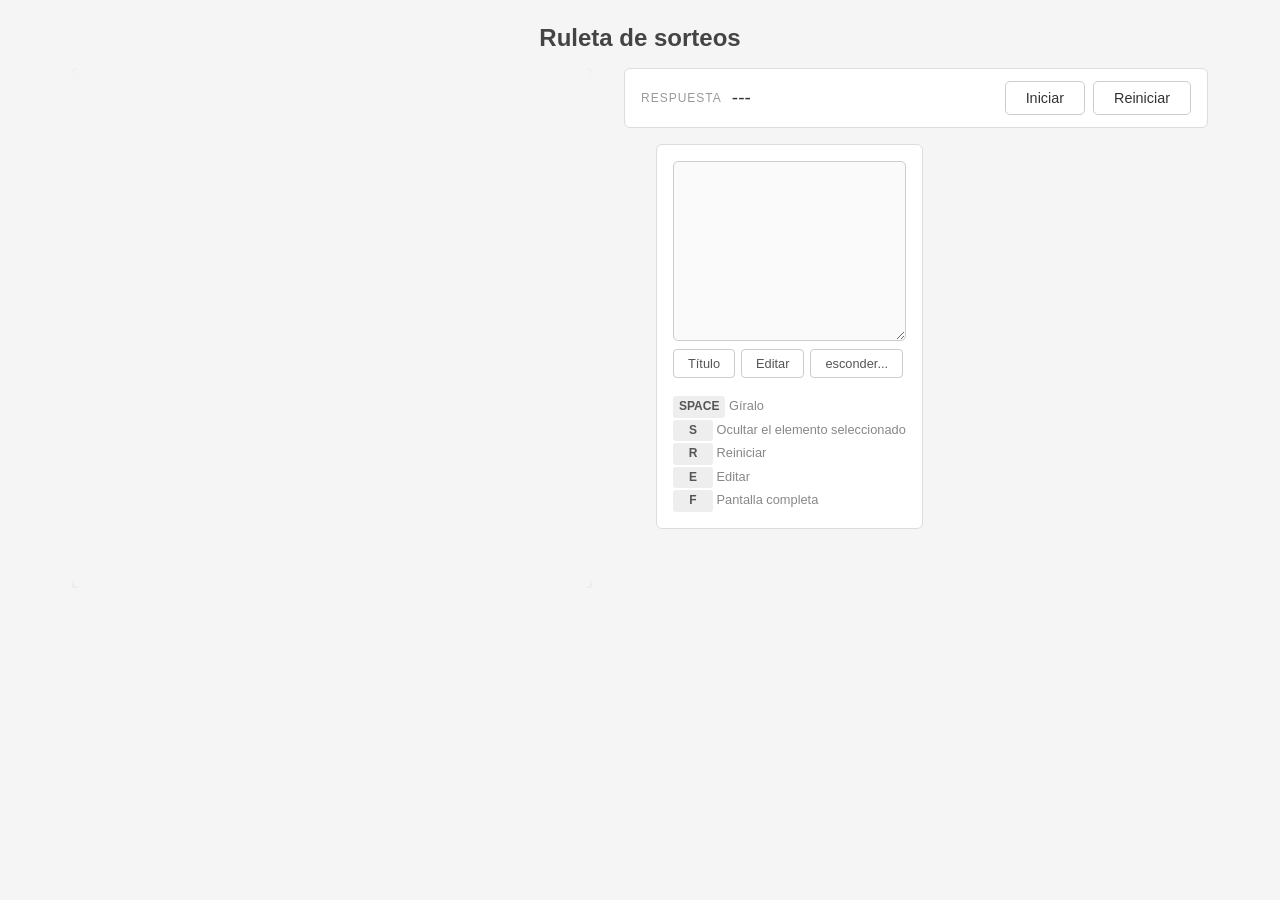
<file: Ruleta/index.html>
<!DOCTYPE html>
<html lang="es">

<head>
    <meta charset="UTF-8">
    <meta name="viewport" content="width=device-width, initial-scale=1.0">
    <title>Ruleta de sorteos</title>
    <link rel="stylesheet" href="styles.css">
    <script src="render.js"></script>
</head>

<body>
    <h1>Ruleta de sorteos</h1>
    <main>
        <!-- Render de ruleta -->
        <div class="canva_contenedor">

            <canvas id="ruleta">

            </canvas>
        </div>
        <!-- Controles -->
        <aside>
            <header class="cabecera-principal">
                <div class="contenedor-respuesta">
                    <span>RESPUESTA</span>
                    <h2 id="texto-seleccionado">---</h2>
                </div>
                <div class="botones-principales">
                    <button id="btn-iniciar" class="azul">Iniciar</button> <button id="btn-reiniciar-top"
                        class="rosado">Reiniciar</button>
                </div>
            </header>

            <main class="contenedor-juego">
                <div id="ruleta-render"></div>

                <aside class="panel-derecho">
                    <div class="editor-contenedor">
                        <textarea id="entrada-lista" spellcheck="false"></textarea>

                        <div class="botones-secundarios">
                            <button>Título</button>
                            <button id="btn-editar">Editar</button> <button>esconder...</button>
                        </div>
                    </div>

                    <div class="leyenda-controles">
                        <p><span>SPACE</span> Gíralo</p>
                        <p><span>S</span> Ocultar el elemento seleccionado</p>
                        <p><span>R</span> Reiniciar</p>
                        <p><span>E</span> Editar</p>
                        <p><span>F</span> Pantalla completa</p>
                    </div>
                </aside>
            </main>
        </aside>
    </main>
    <script src="main.js"></script>
</body>

</html>
</file>
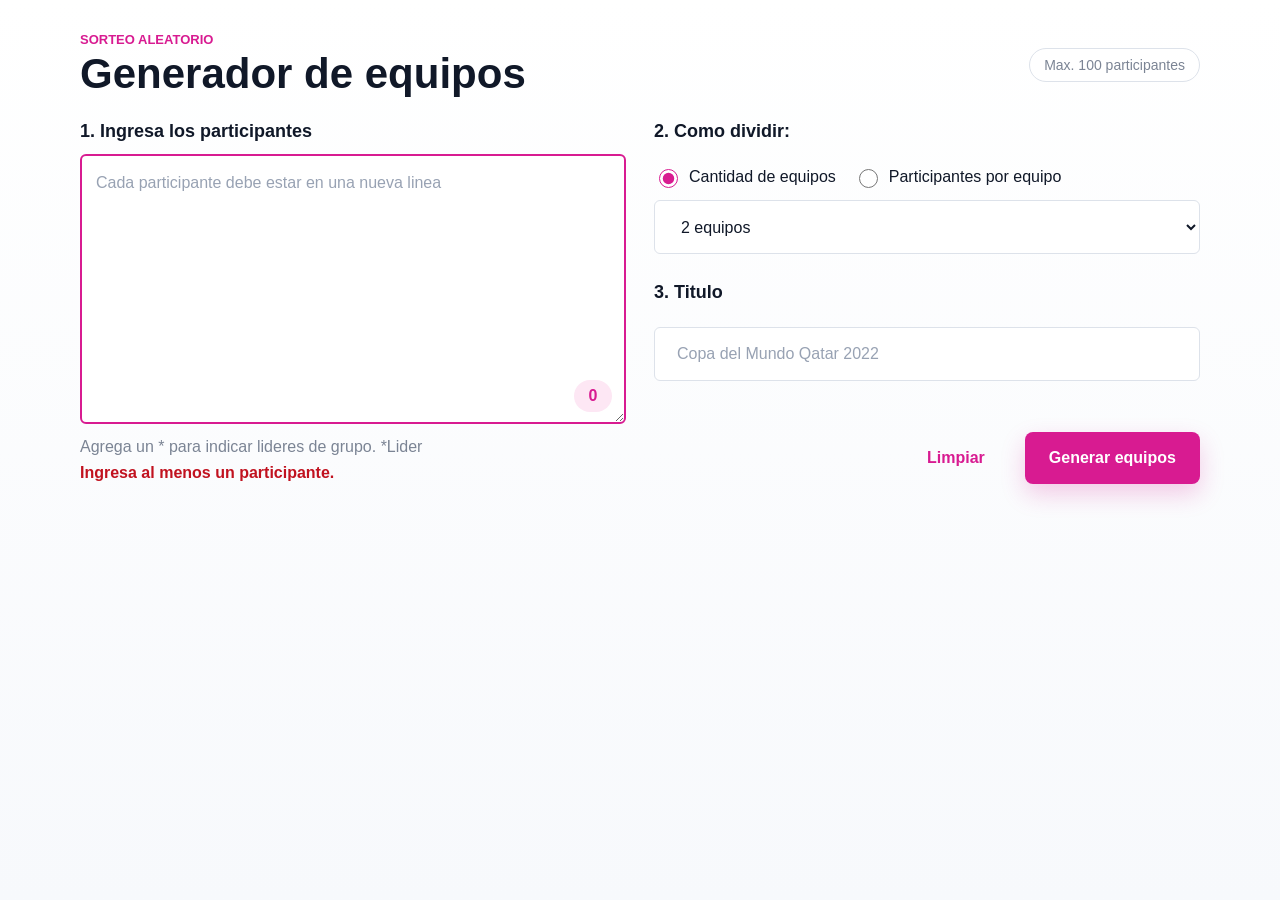
<file: Sorteo-Equipos/index.html>
<!DOCTYPE html>
<html lang="es">
<head>
  <meta charset="UTF-8">
  <meta name="viewport" content="width=device-width, initial-scale=1.0">
  <title>Sorteo de equipos</title>
  <link rel="stylesheet" href="estilos/styles.css">
</head>
<body>
  <main class="app">
    <section id="setupScreen" class="screen screen--active" aria-labelledby="setupTitle">
      <header class="topbar">
        <div>
          <p class="eyebrow">Sorteo aleatorio</p>
          <h1 id="setupTitle">Generador de equipos</h1>
        </div>
        <span class="badge">Max. 100 participantes</span>
      </header>

      <div class="setup-grid">
        <section class="panel participants-panel">
          <label class="section-title" for="participants">1. Ingresa los participantes</label>
          <div class="textarea-wrap">
            <textarea id="participants" maxlength="5200" placeholder="Cada participante debe estar en una nueva linea"></textarea>
            <span id="participantCount" class="counter">0</span>
          </div>
          <p class="hint">Agrega un * para indicar lideres de grupo. *Lider</p>
          <p id="participantsError" class="error" aria-live="polite"></p>
        </section>

        <section class="panel options-panel">
          <div class="field-group">
            <p class="section-title">2. Como dividir:</p>
            <div class="radio-row" role="radiogroup" aria-label="Modo de division">
              <label class="radio-option">
                <input type="radio" name="splitMode" value="teams" checked>
                <span>Cantidad de equipos</span>
              </label>
              <label class="radio-option">
                <input type="radio" name="splitMode" value="members">
                <span>Participantes por equipo</span>
              </label>
            </div>
            <select id="splitValue" aria-label="Valor de division"></select>
          </div>

          <div class="field-group">
            <label class="section-title" for="teamTitle">3. Titulo</label>
            <input id="teamTitle" type="text" maxlength="50" placeholder="Copa del Mundo Qatar 2022">
          </div>

          <div class="actions">
            <button id="clearBtn" class="btn btn--ghost" type="button">Limpiar</button>
            <button id="generateBtn" class="btn btn--primary" type="button">Generar equipos</button>
          </div>
        </section>
      </div>
    </section>

    <section id="resultScreen" class="screen" aria-labelledby="resultTitle">
      <header class="result-header">
        <button id="backBtn" class="icon-btn" type="button" aria-label="Volver">‹</button>
        <div>
          <p class="eyebrow">Resultados</p>
          <h2 id="resultTitle">Equipos generados</h2>
        </div>
      </header>

      <section id="captureArea" class="capture-area">
        <h3 id="finalTitle" class="final-title">Equipos</h3>
        <div id="teamsGrid" class="teams-grid" aria-live="polite"></div>
      </section>

      <div class="result-actions">
        <button id="downloadBtn" class="btn btn--secondary" type="button">Descargar JPG</button>
        <button id="copyImageBtn" class="btn btn--secondary" type="button">Copiar imagen</button>
        <button id="copyColumnsBtn" class="btn btn--primary" type="button">Copiar columnas</button>
      </div>
      <p id="actionMessage" class="toast" aria-live="polite"></p>
    </section>
  </main>

  <script src="scripts/app.js"></script>
</body>
</html>
</file>
<file: Ruleta/styles.css>
* {
    margin: 0;
    padding: 0;
    box-sizing: border-box;
}

body {
    font-family: -apple-system, BlinkMacSystemFont, 'Segoe UI', Roboto, Arial, sans-serif;
    background: #f5f5f5;
    color: #333;
    min-height: 100vh;
    display: flex;
    flex-direction: column;
    align-items: center;
}

h1 {
    text-align: center;
    padding: 24px 0 16px;
    font-size: 1.5rem;
    font-weight: 600;
    color: #444;
}

main {
    display: flex;
    gap: 32px;
    padding: 0 32px 32px;
    max-width: 1200px;
    width: 100%;
    align-items: flex-start;
}
.canva_contenedor{
    width: min(48vw, 520px);
    aspect-ratio: 1/1;
    overflow: hidden;
}
#ruleta {
    width: 100%;
    height: 100%;
    display: block;
    border-radius: 8px;
    box-shadow: 0 1px 4px rgba(0, 0, 0, 0.1);
}

aside {
    flex: 1 1 360px;
    display: flex;
    flex-direction: column;
    gap: 16px;
    min-width: 0;
}

.cabecera-principal {
    display: flex;
    justify-content: space-between;
    align-items: center;
    background: #fff;
    padding: 12px 16px;
    border-radius: 6px;
    border: 1px solid #ddd;
}

.contenedor-respuesta {
    display: flex;
    align-items: center;
    gap: 10px;
}

.contenedor-respuesta span {
    font-size: 0.75rem;
    text-transform: uppercase;
    letter-spacing: 1px;
    color: #999;
}

.contenedor-respuesta h2 {
    font-size: 1.2rem;
    color: #333;
    min-width: 80px;
    font-weight: 500;
}

.botones-principales {
    display: flex;
    gap: 8px;
}

.botones-principales button {
    padding: 8px 20px;
    border: 1px solid #ccc;
    border-radius: 5px;
    font-size: 0.9rem;
    cursor: pointer;
    transition: background 0.15s;
}

.botones-principales button:hover {
    background: #e8e8e8;
}

.azul {
    background: #fff;
    color: #333;
}

.rosado {
    background: #fff;
    color: #333;
}

.contenedor-juego {
    display: flex;
    flex-direction: column;
    gap: 12px;
}

#ruleta-render {
    display: none;
}

.panel-derecho {
    background: #fff;
    border-radius: 6px;
    padding: 16px;
    border: 1px solid #ddd;
}

.editor-contenedor {
    display: flex;
    flex-direction: column;
    gap: 8px;
}

textarea {
    width: 100%;
    min-height: 180px;
    padding: 10px;
    border: 1px solid #ccc;
    border-radius: 5px;
    background: #fafafa;
    color: #333;
    font-family: 'Consolas', 'Courier New', monospace;
    font-size: 0.9rem;
    resize: vertical;
    outline: none;
    transition: border-color 0.2s;
}

textarea:focus {
    border-color: #888;
}

.botones-secundarios {
    display: flex;
    gap: 6px;
}

.botones-secundarios button {
    padding: 6px 14px;
    border: 1px solid #ccc;
    border-radius: 4px;
    background: #fff;
    color: #555;
    cursor: pointer;
    font-size: 0.8rem;
    transition: background 0.15s;
}

.botones-secundarios button:hover {
    background: #f0f0f0;
}

.leyenda-controles {
    font-size: 0.8rem;
    color: #888;
    line-height: 1.8;
}

.leyenda-controles span {
    display: inline-block;
    background: #eee;
    padding: 0 6px;
    border-radius: 3px;
    font-weight: 600;
    color: #555;
    min-width: 40px;
    text-align: center;
    font-size: 0.75rem;
}
</file>
<file: Sorteo-Equipos/estilos/styles.css>
:root {
  --ink: #101828;
  --muted: #7b8494;
  --line: #dde2ea;
  --panel: #ffffff;
  --page: #f7f9fc;
  --pink: #d81b91;
  --pink-dark: #c81783;
  --pink-soft: #fde7f4;
  --blue: #1455d9;
  --green: #0f9f6e;
  --shadow: 0 18px 50px rgba(16, 24, 40, 0.09);
}

* {
  box-sizing: border-box;
}

body {
  margin: 0;
  min-height: 100vh;
  color: var(--ink);
  font-family: Arial, Helvetica, sans-serif;
  background: linear-gradient(180deg, #ffffff 0%, var(--page) 100%);
}

button,
input,
select,
textarea {
  font: inherit;
}

.app {
  width: min(1120px, calc(100% - 32px));
  margin: 0 auto;
  padding: 32px 0;
}

.screen {
  display: none;
}

.screen--active {
  display: block;
}

.topbar,
.result-header {
  display: flex;
  align-items: center;
  justify-content: space-between;
  gap: 16px;
  margin-bottom: 24px;
}

.eyebrow {
  margin: 0 0 4px;
  color: var(--pink);
  font-size: 13px;
  font-weight: 700;
  text-transform: uppercase;
}

h1,
h2,
h3,
p {
  margin-top: 0;
}

h1,
h2 {
  margin-bottom: 0;
  font-size: clamp(28px, 4vw, 42px);
  line-height: 1.1;
}

.badge {
  border: 1px solid var(--line);
  border-radius: 999px;
  padding: 8px 14px;
  color: var(--muted);
  background: #fff;
  font-size: 14px;
}

.setup-grid {
  display: grid;
  grid-template-columns: minmax(320px, 1fr) minmax(320px, 1fr);
  gap: 28px;
}

.panel {
  min-width: 0;
}

.section-title {
  display: block;
  margin-bottom: 12px;
  font-size: 18px;
  font-weight: 800;
}

.textarea-wrap {
  position: relative;
}

textarea {
  width: 100%;
  min-height: 270px;
  resize: vertical;
  border: 2px solid var(--pink);
  border-radius: 6px;
  padding: 18px 46px 18px 14px;
  color: var(--ink);
  outline: none;
  background: #fff;
}

textarea:focus,
input:focus,
select:focus {
  border-color: var(--pink);
  box-shadow: 0 0 0 4px var(--pink-soft);
}

textarea::placeholder,
input::placeholder {
  color: #98a2b3;
}

.counter {
  position: absolute;
  right: 14px;
  bottom: 16px;
  min-width: 38px;
  border-radius: 999px;
  padding: 7px 10px;
  color: var(--pink);
  background: var(--pink-soft);
  font-weight: 800;
  text-align: center;
}

.hint {
  margin: 10px 0 0;
  color: var(--muted);
}

.error {
  min-height: 20px;
  margin: 8px 0 0;
  color: #c1121f;
  font-weight: 700;
}

.options-panel {
  display: flex;
  flex-direction: column;
  gap: 28px;
}

.field-group {
  display: grid;
  gap: 12px;
}

.radio-row {
  display: flex;
  flex-wrap: wrap;
  gap: 18px;
}

.radio-option {
  display: inline-flex;
  align-items: center;
  gap: 8px;
  cursor: pointer;
}

.radio-option input {
  width: 19px;
  height: 19px;
  accent-color: var(--pink);
}

select,
input[type="text"] {
  width: 100%;
  height: 54px;
  border: 1px solid var(--line);
  border-radius: 6px;
  padding: 0 22px;
  color: var(--ink);
  background: #fff;
  outline: none;
}

.actions,
.result-actions {
  display: flex;
  justify-content: flex-end;
  gap: 16px;
  margin-top: auto;
}

.btn {
  min-height: 52px;
  border: 0;
  border-radius: 8px;
  padding: 0 24px;
  font-weight: 800;
  cursor: pointer;
  transition: transform 160ms ease, background 160ms ease, box-shadow 160ms ease;
}

.btn:hover {
  transform: translateY(-1px);
}

.btn--primary {
  color: #fff;
  background: var(--pink);
  box-shadow: 0 10px 24px rgba(216, 27, 145, 0.22);
}

.btn--primary:hover {
  background: var(--pink-dark);
}

.btn--ghost {
  color: var(--pink);
  background: transparent;
}

.btn--secondary {
  color: var(--ink);
  border: 1px solid var(--line);
  background: #fff;
}

.icon-btn {
  width: 44px;
  height: 44px;
  border: 1px solid var(--line);
  border-radius: 50%;
  color: var(--pink);
  background: #fff;
  font-size: 34px;
  line-height: 1;
  cursor: pointer;
}

.result-header {
  justify-content: flex-start;
}

.capture-area {
  border: 1px solid var(--line);
  border-radius: 8px;
  padding: 28px;
  background: #fff;
  box-shadow: var(--shadow);
}

.final-title {
  margin-bottom: 24px;
  color: var(--pink);
  font-size: clamp(24px, 4vw, 36px);
  text-align: center;
}

.teams-grid {
  display: grid;
  grid-template-columns: repeat(auto-fit, minmax(220px, 1fr));
  gap: 18px;
}

.team-card {
  min-height: 170px;
  border: 2px solid var(--pink);
  border-radius: 8px;
  padding: 16px;
  background: linear-gradient(180deg, #fff 0%, #fff8fc 100%);
}

.team-card--leftovers {
  border-color: #d92d20;
  background: linear-gradient(180deg, #fff 0%, #fff5f4 100%);
}

.team-card h4 {
  margin: 0 0 12px;
  color: var(--pink);
  font-size: 18px;
}

.team-card--leftovers h4 {
  color: #d92d20;
}

.member-list {
  display: grid;
  gap: 10px;
  margin: 0;
  padding: 0;
  list-style: none;
}

.member {
  border: 1px solid var(--line);
  border-radius: 6px;
  padding: 10px 12px;
  background: #fff;
  animation: popIn 250ms ease both;
  overflow-wrap: anywhere;
}

.member--leader {
  border-color: rgba(15, 159, 110, 0.45);
  color: #0b6f4f;
  background: #eefbf6;
  font-weight: 800;
}

.result-actions {
  margin-top: 22px;
  flex-wrap: wrap;
}

.toast {
  min-height: 22px;
  margin: 14px 0 0;
  color: var(--green);
  font-weight: 800;
  text-align: right;
}

@keyframes popIn {
  from {
    opacity: 0;
    transform: translateY(8px) scale(0.98);
  }
  to {
    opacity: 1;
    transform: translateY(0) scale(1);
  }
}

@media (max-width: 780px) {
  .app {
    width: min(100% - 24px, 620px);
    padding: 22px 0;
  }

  .topbar {
    align-items: flex-start;
    flex-direction: column;
  }

  .setup-grid {
    grid-template-columns: 1fr;
  }

  textarea {
    min-height: 230px;
  }

  .actions,
  .result-actions {
    justify-content: stretch;
  }

  .btn {
    flex: 1 1 180px;
    padding: 0 16px;
  }

  .capture-area {
    padding: 18px;
  }
}
</file>
